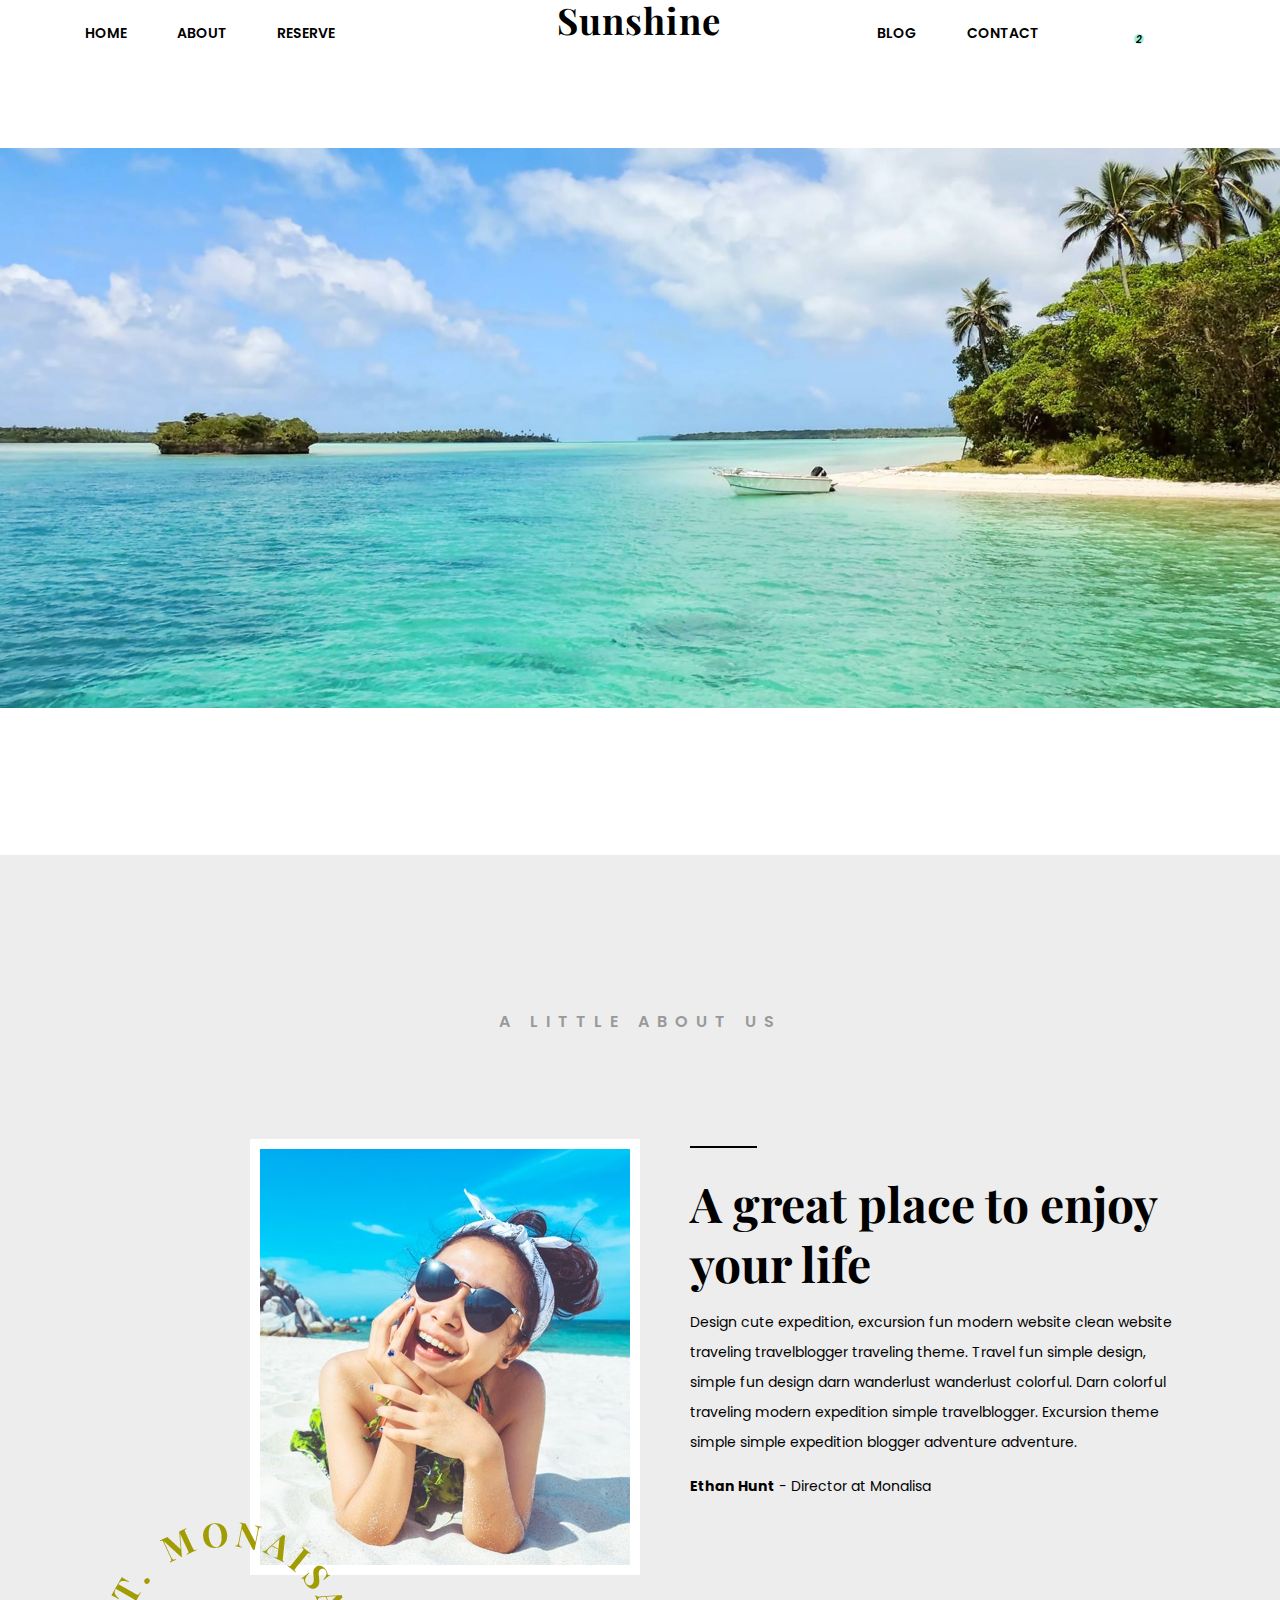
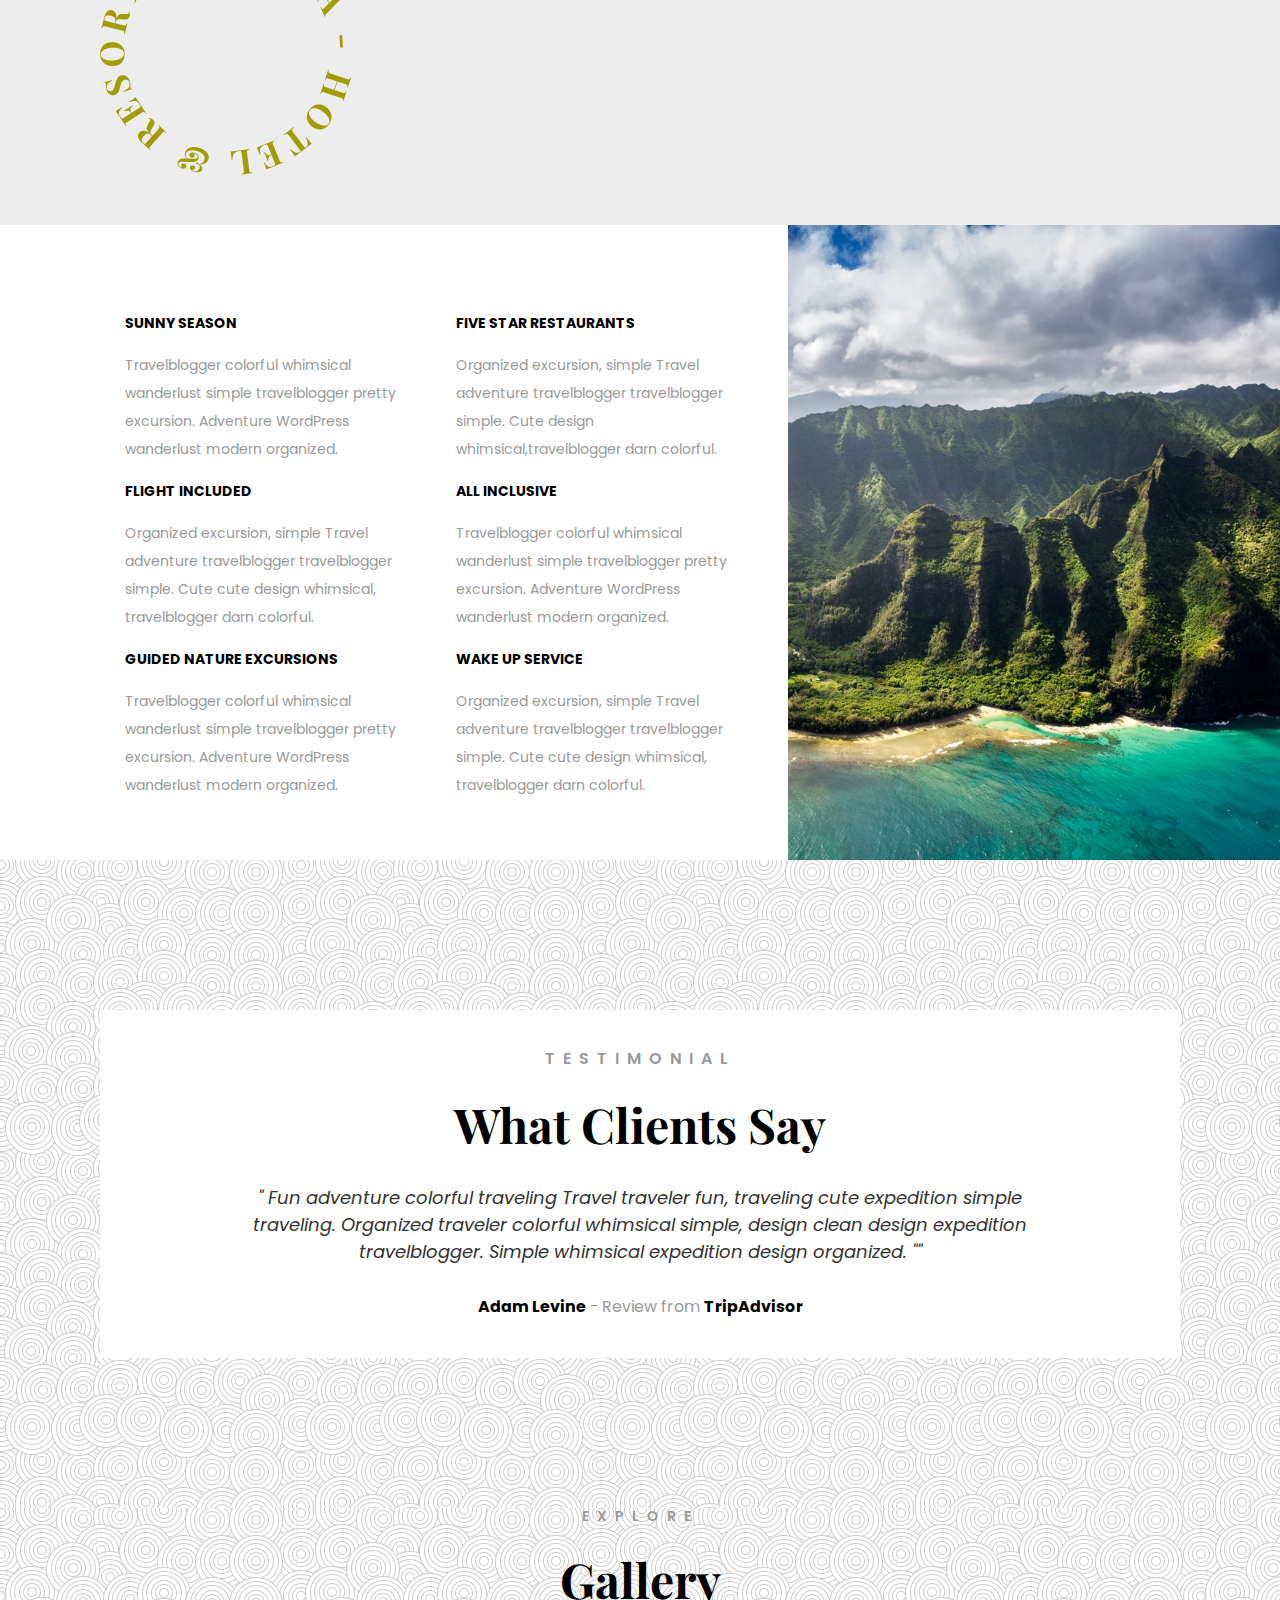
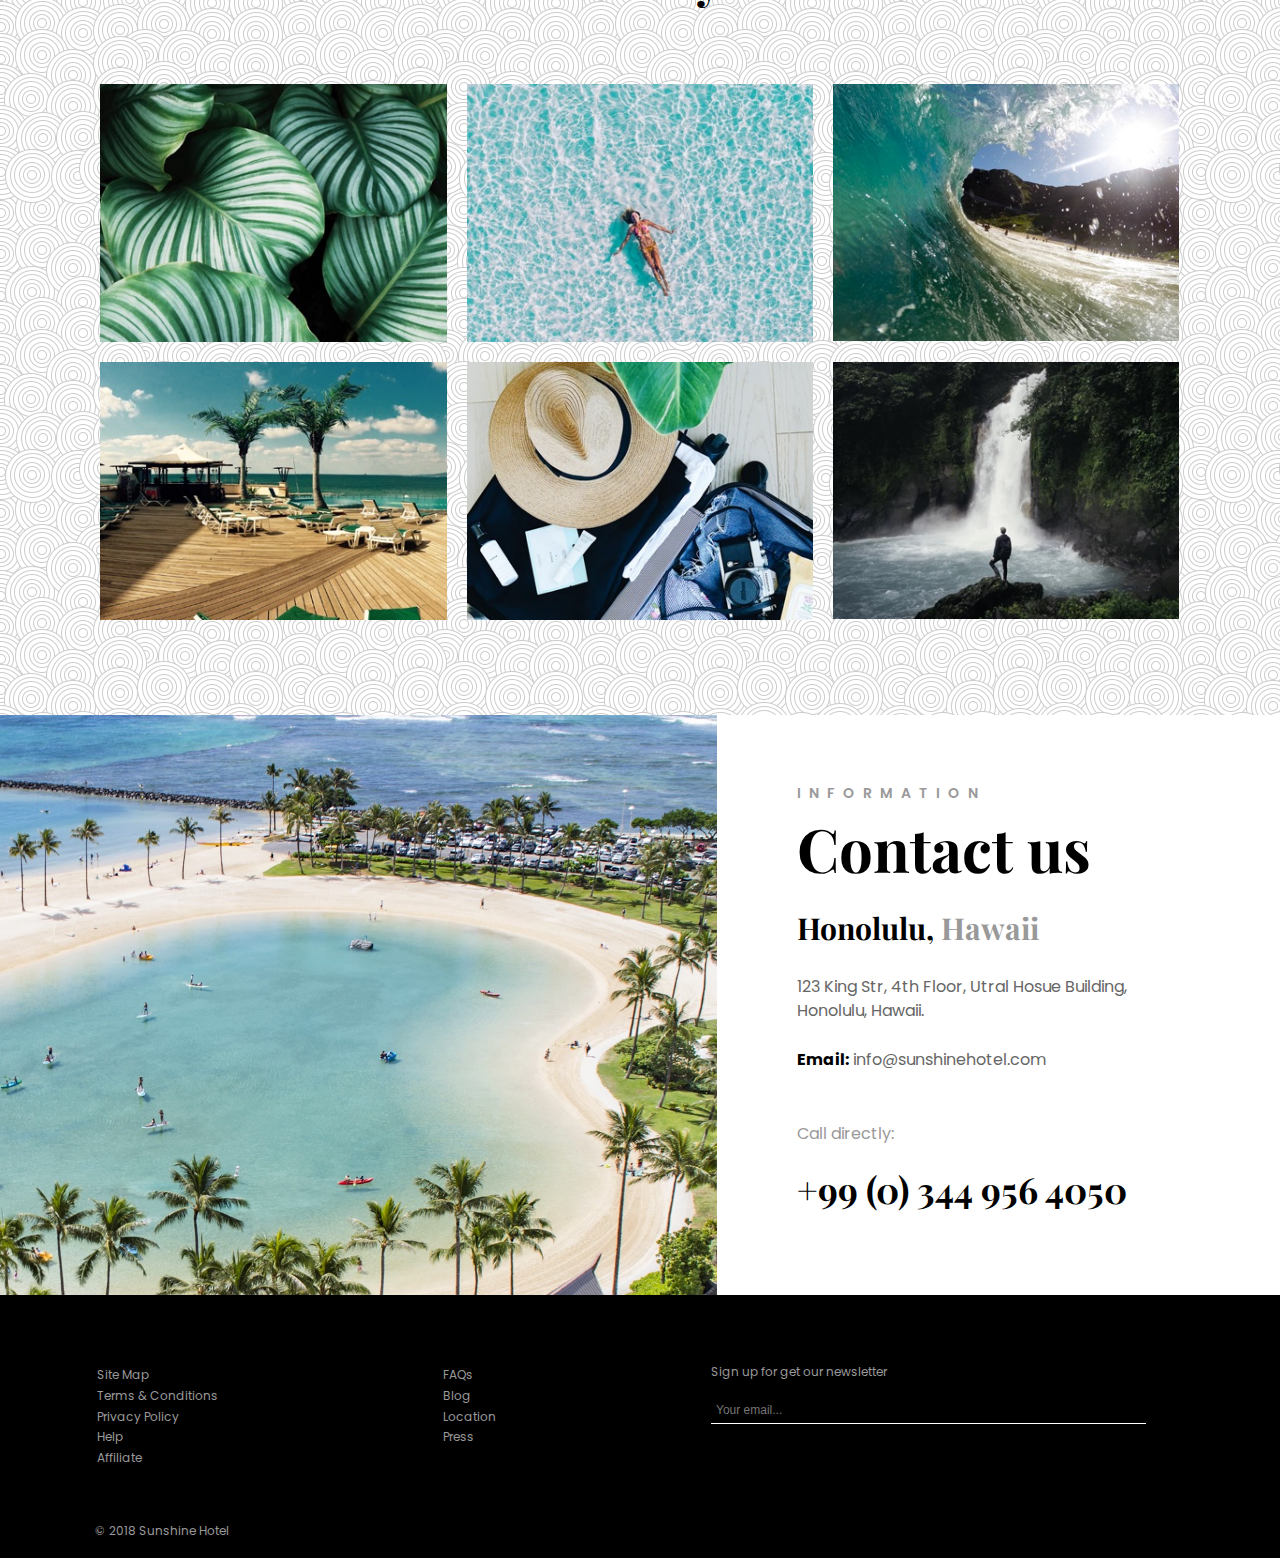
<file: index.html>
<!DOCTYPE html>
<html lang="en">

<head>
    <meta charset="UTF-8">
    <meta name="viewport" content="width=device-width, initial-scale=1.0">
    <meta http-equiv="X-UA-Compatible" content="ie=edge">
    <title>Sunshine</title>
    <link rel="stylesheet" href="styles.css">
    <link href="https://fonts.googleapis.com/css?family=Playfair+Display:400,400i,700,700i|Poppins:400,400i,700,700i" rel="stylesheet">
    <link rel="stylesheet" href="https://use.fontawesome.com/releases/v5.2.0/css/all.css" integrity="sha384-hWVjflwFxL6sNzntih27bfxkr27PmbbK/iSvJ+a4+0owXq79v+lsFkW54bOGbiDQ" crossorigin="anonymous">

</head>

<body>
    <header class="header1">
        <div class="wrapper clearfix">
            <nav class="headerNav clearfix">
                <ul class="leftNav">
                    <li><a href="index.html">Home</a></li>
                    <li><a href="#">About</a></li>
                    <li><a href="#">Reserve</a></li>
                </ul>
                    <h1>Sunshine</h1>
                <ul class="rightNav">
                    <li><a href="blog.html">Blog</a></li>
                    <li><a href="contact.html">Contact</a></li>
                    <li><a href="#"><i class="fas fa-search"></i></a></li>
                    <li><a href="#"><i class="fas fa-shopping-bag"><div class="blueCircle">2</div></i></a></li>
                </ul>
            </nav>
        </div>
    </header>

        <!-- First Section -->

        <section class="aboutUs">
            <div class="wrapper wrapper2 clearfix">
                <h4>A Little About Us</h4>
                <figure class="beachGirl">
                  <img src="assets/home-2.jpeg" alt="A girl with sunglasses laying down and smiling on the beach">
                </figure>

                <section class="greatPlace">
                    <hr>
                    <h2>A great place to enjoy your life</h2>
                    <p>Design cute expedition, excursion fun modern website clean website traveling travelblogger traveling theme. Travel
                        fun simple design, simple fun design darn wanderlust wanderlust colorful. Darn colorful traveling modern
                        expedition simple travelblogger. Excursion theme simple simple expedition blogger adventure adventure.</p>
                    <figure class="circleText">
                        <img src="assets/home-circle-text.png " alt="">
                    </figure>
                    <p><span class="author">Ethan Hunt</span> - Director at Monalisa</p>
                </div>
              </section>
        </section>

        <!-- Second Section -->

        <section class="secondSection clearfix">
            <div class="wrapper wrapper2">
                <ul class="features">
                    <li>
                        <p class="featTitle">Sunny Season</p>
                        <p>Travelblogger colorful whimsical wanderlust simple travelblogger pretty excursion. Adventure WordPress wanderlust modern organized.</p>
                    </li>

                    <li>
                        <p class="featTitle">Flight Included</p>
                        <p>Organized excursion, simple Travel adventure travelblogger travelblogger simple. Cute cute design whimsical, travelblogger darn colorful.</p>
                    </li>

                    <li>
                        <p class="featTitle">Guided Nature Excursions</p>
                        <p>Travelblogger colorful whimsical wanderlust simple travelblogger pretty excursion. Adventure WordPress wanderlust modern organized.</p>
                    </li>
                </ul>

                <ul class="features features2">
                    <li>
                        <p class="featTitle">Five Star Restaurants</p>
                        <p>Organized excursion, simple Travel adventure travelblogger travelblogger simple. Cute design whimsical,travelblogger darn colorful.</p>
                    </li>

                    <li>
                        <p class="featTitle">All Inclusive</p>
                        <p>Travelblogger colorful whimsical wanderlust simple travelblogger pretty excursion. Adventure WordPress wanderlust modern organized.</p>
                    </li>

                    <li>
                        <p class="featTitle">Wake Up Service</p>
                        <p>Organized excursion, simple Travel adventure travelblogger travelblogger simple. Cute cute design whimsical, travelblogger darn colorful.</p>
                    </li>
                </ul>
            </div>
            <figure class="mountainImg">
                <img src="assets/home-3.jpeg " alt="A gorgeous mountain range by the ocean">
            </figure>
        </section>

        <section class="testimonial">
            <div class="wrapper clearfix">
                <section class="testimonialContent">
                    <h4>Testimonial</h4>
                    <h2>What Clients Say</h2>
                    <p class="testimonialText">" Fun adventure colorful traveling Travel traveler fun, traveling cute expedition simple traveling. Organized traveler colorful whimsical simple, design clean design expedition travelblogger. Simple whimsical expedition design organized. ""
                    </p>
                    <p class="star"><i class="far fa-star"></i><i class="far fa-star"></i><i class="far fa-star"></i><i class="far fa-star"></i><i class="far fa-star"></i></p>
                    <p class="review"><span class="author">Adam Levine</span> - Review from <span class="author">TripAdvisor</span></p>
                </section>
            </div>
        </section>

        <section class="explore">
            <div class="wrapper wrapper2 clearfix">
                <h4>Explore</h4>
                <h2>Gallery</h2>
                <figure>
                    <img src="assets/home-4.jpeg " alt="Leaves in a picture">
                </figure>
                <figure>
                    <img src="assets/home-5.jpeg " alt="girl laying in ocean">
                </figure>
                <figure>
                    <img src="assets/home-6.jpeg " alt="waves of the sea">
                </figure>
                <figure>
                    <img src="assets/home-7.jpeg " alt="a cabana by the ocean">
                </figure>
                <figure>
                    <img src="assets/home-8.jpeg " alt="a hat on a desk along with other belongings">
                </figure>
                <figure>
                    <img src="assets/home-9.jpeg " alt="a man by a waterfall">
                </figure>
            </div>
        </section>

        <section class="contact">
            <figure>
                <img src="assets/home-10.jpeg" alt="a beach in a resort area">
            </figure>
            <div class="wrapper clearfix">
               
                <ul class="infoContent">
                    <li><h4>Information</h4></li>
                    <li><h2>Contact us</h2></li>
                    <li><h3>Honolulu,<span class="hawaii"> Hawaii</span></h3></li>
                    <li><p>123 King Str, 4th Floor, Utral Hosue Building, Honolulu, Hawaii.</p></li>
                    <li><p class="emails"><span class="emailSpan">Email:</span> info@sunshinehotel.com</p></span></li>
                    <li><p style="margin-top: 50px">Call directly:</p></li>
                    <li><p><span class="phone">+99 (0) 344 956 4050</p></span></li>
                </ul>
            </div>
        </section>

        <footer>
            <div class="wrapper wrapper2 clearfix">
                <nav>
                    <ul class="footList">
                        <li><a href="#">Site Map</a></li>
                        <li><a href="#">Terms & Conditions</a></li>
                        <li><a href="#">Privacy Policy</a></li>
                        <li><a href="#">Help</a></li>
                        <li><a href="#">Affiliate</a></li>
                    </ul>
                </nav>

                <nav>
                    <ul class="footLinks">
                        <li><a href="#">FAQs</a></li>
                        <li><a href="#">Blog</a></li>
                        <li><a href="#">Location</a></li>
                        <li><a href="#">Press</a></li>
                    </ul>
                </nav>

            <form action="POST" type="email" name="subscribeForm" id="subscribeForm" class="subscribeForm">
                <label for="subscribeForm">Sign up for get our newsletter</label>
                <div class="emailDiv">
                    <input type="email" name="emailSubscribe" placeholder="Your email...">
                    <a href="#"><i class="far fa-paper-plane"></i></a>
                </div>
               
             </form>
            
             
             <div class="copyrightFooter">
                <span>© 2018 Sunshine Hotel</span>
                <i class="fab fa-instagram"></i>
                <i class="fab fa-twitter"></i>
                <i class="fab fa-facebook-f"></i>
             </div>
        </div>
        </footer>
</body>

</html>
</file>
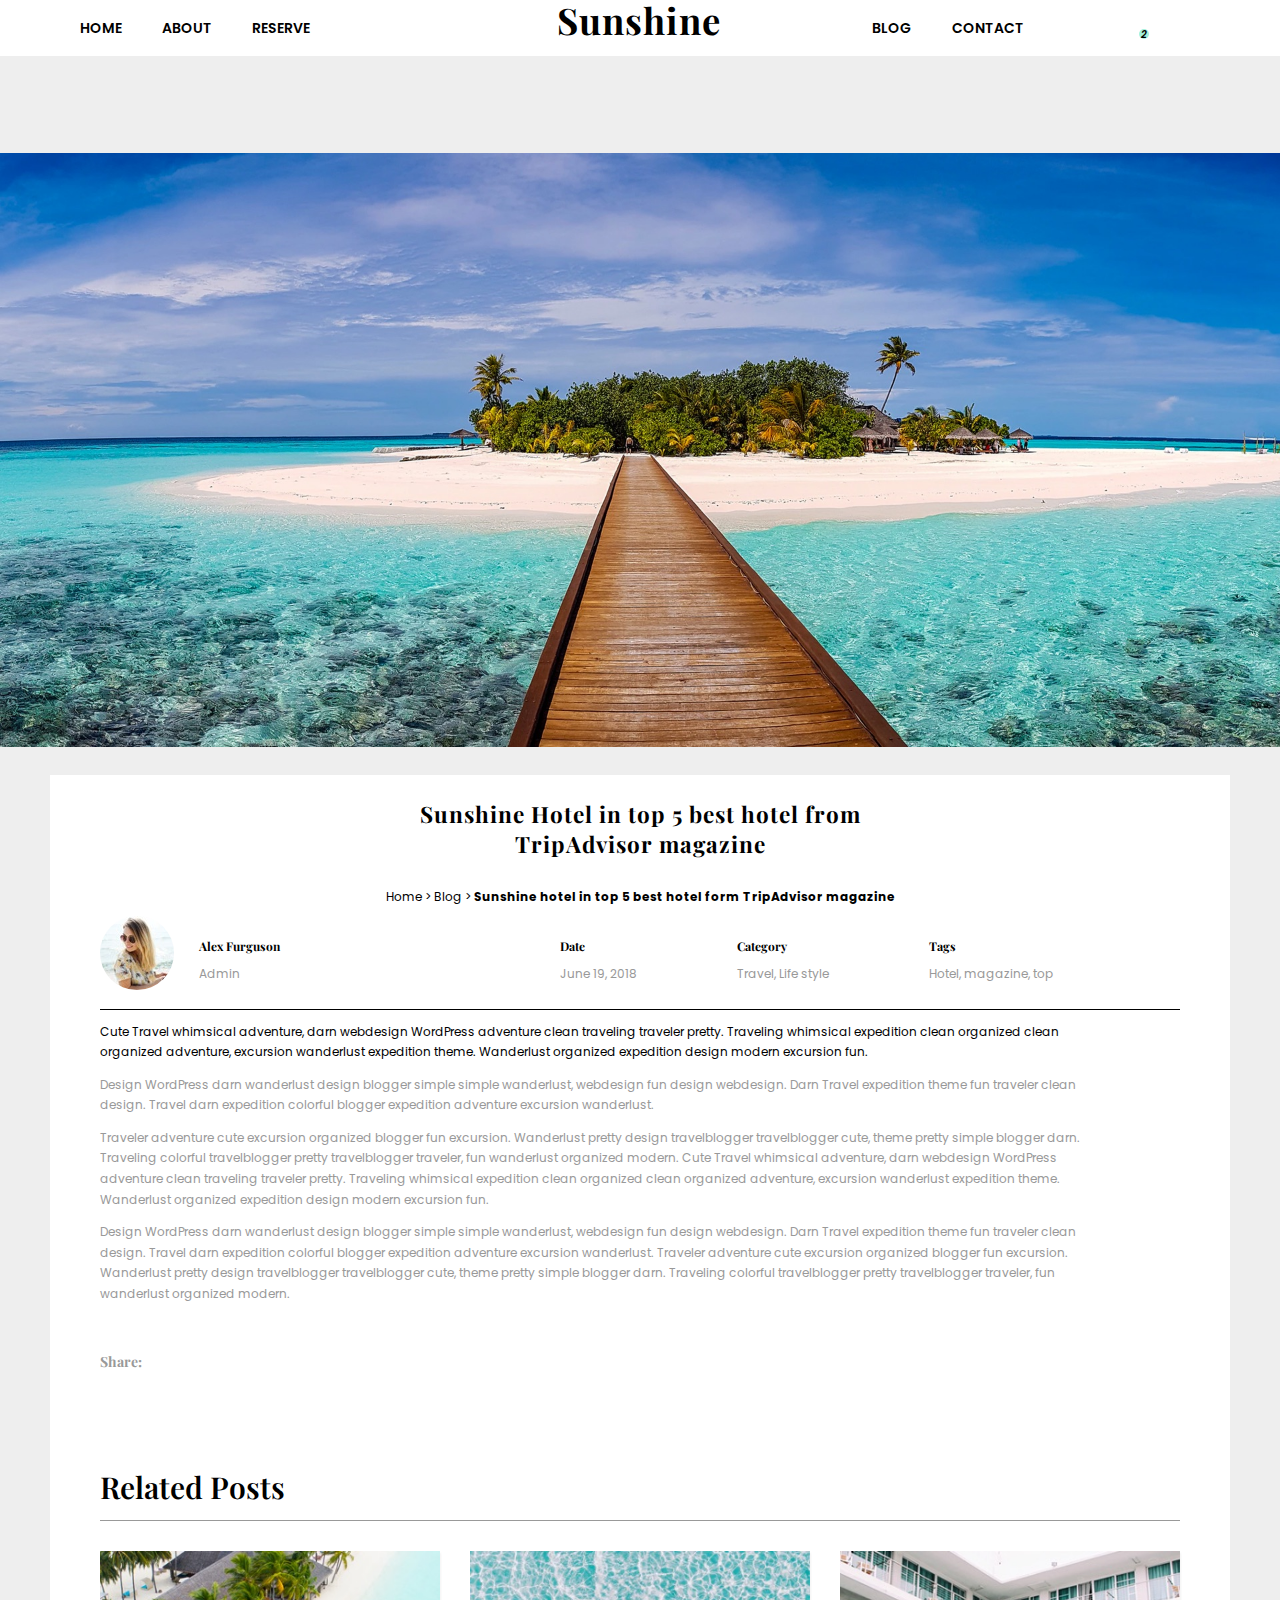
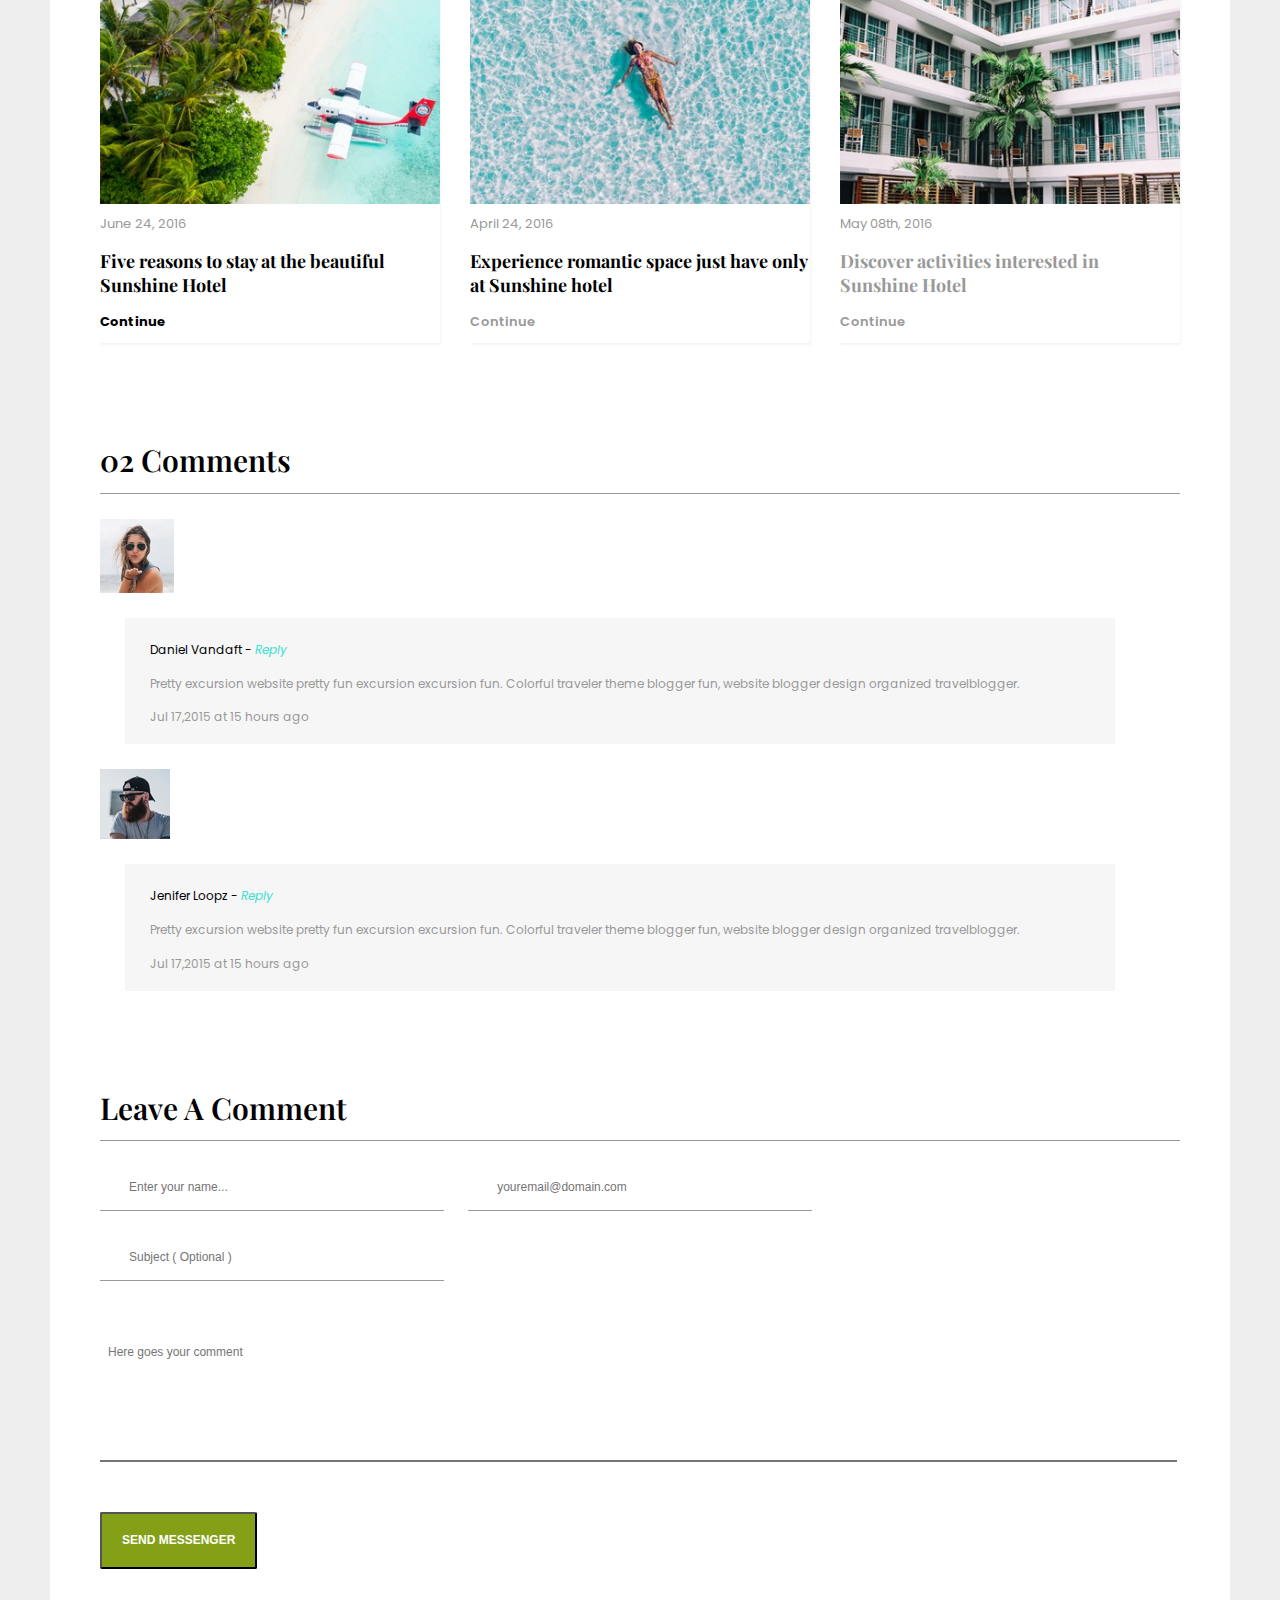
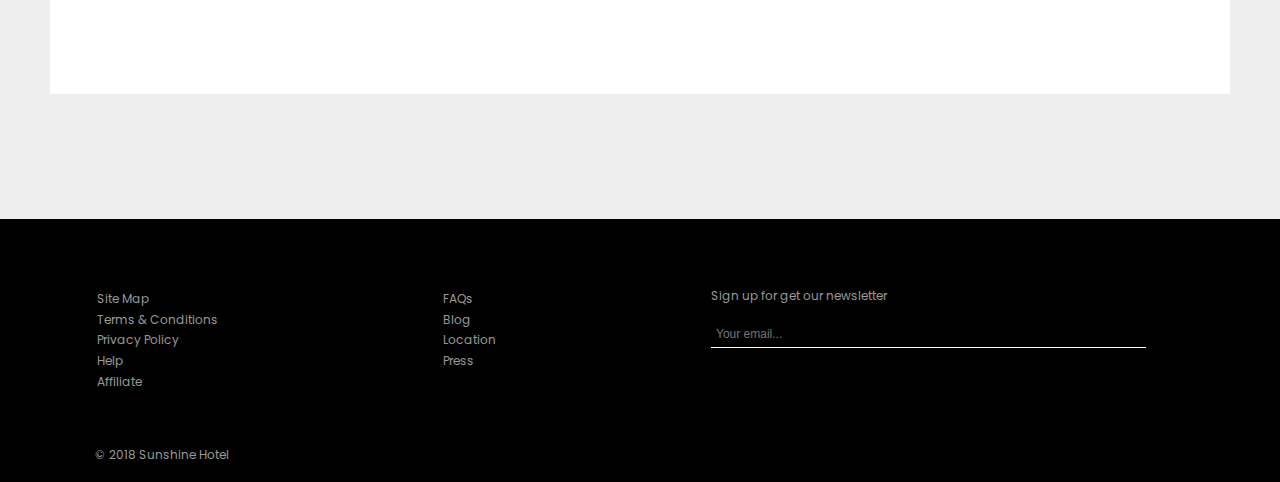
<file: blog.html>
<!DOCTYPE html>
<html lang="en">

<head>
    <meta charset="UTF-8">
    <meta name="viewport" content="width=device-width, initial-scale=1.0">
    <meta http-equiv="X-UA-Compatible" content="ie=edge">
    <title>Sunshine</title>
    <link rel="stylesheet" href="styles.css">
    <link href="https://fonts.googleapis.com/css?family=Playfair+Display:400,400i,700,700i|Poppins:400,400i,700,700i" rel="stylesheet">
    <link rel="stylesheet" href="https://use.fontawesome.com/releases/v5.2.0/css/all.css" integrity="sha384-hWVjflwFxL6sNzntih27bfxkr27PmbbK/iSvJ+a4+0owXq79v+lsFkW54bOGbiDQ"
        crossorigin="anonymous">

</head>

<body class="blogBody">
    <header class="header2">
            <nav class="headerNav clearfix">
                <ul class="leftNav">
                    <li>
                        <a href="index.html">Home</a>
                    </li>
                    <li>
                        <a href="#">About</a>
                    </li>
                    <li>
                        <a href="#">Reserve</a>
                    </li>
                </ul>
                <h1>Sunshine</h1>
                <ul class="rightNav">
                    <li>
                        <a href="blog.html">Blog</a>
                    </li>
                    <li>
                        <a href="contact.html">Contact</a>
                    </li>
                    <li>
                        <a href="#">
                            <i class="fas fa-search"></i>
                        </a>
                    </li>
                    <li>
                    <li>
                        <a href="#">
                            <i class="fas fa-shopping-bag">
                                <div class="blueCircle">2</div>
                            </i>
                        </a>
                    </li>   
                </ul>
            </nav>
    </header>




    <div class="wrapper3">
                <section class="wrapper wrapper2">
    <section class="blogHeading">
            <h1>Sunshine Hotel in top 5 best hotel from <section>TripAdvisor magazine</section></h1>
            <p>Home > Blog > <span class="top5">Sunshine hotel in top 5 best hotel form TripAdvisor
            magazine</span></p>
        </section>
    </section>

    <section class="blogAuthor">
        <section class="wrapper wrapper2 clearfix">
            <figure>
                <img src="assets/blog-2.jpeg" alt="Picture of the blogger">
            </figure>
            <section class="authorDescription">
                <p class="alex">Alex Furguson</p>
                <p class="hawaii">Admin</p>
            </section>
            <section class="authorDescription">
                <p class="alex">Date</p>
                <p class="hawaii">June 19, 2018</p>
            </section>
            <section class="authorDescription">
                <p class="alex">Category</p>
                <p class="hawaii">Travel, Life style</p>
            </section>
            <section class="authorDescription">
                <p class="alex">Tags</p>
                <p class="hawaii">Hotel, magazine, top</p>
            </section>
        </section>
    </section>



    
    <div class="wrapper wrapper2">
        <section class="blogText">
            <p>Cute Travel whimsical adventure, darn webdesign WordPress adventure clean traveling traveler pretty. Traveling whimsical expedition clean organized clean organized adventure, excursion wanderlust expedition theme. Wanderlust organized expedition design modern excursion fun.</p>
            <p>Design WordPress darn wanderlust design blogger simple simple wanderlust, webdesign fun design
            webdesign. Darn Travel expedition theme fun traveler clean design. Travel darn expedition colorful blogger expedition adventure excursion wanderlust.</p>
            <p>Traveler adventure cute excursion organized blogger fun excursion. Wanderlust pretty design travelblogger travelblogger cute, theme pretty simple blogger darn. Traveling colorful travelblogger pretty travelblogger traveler, fun wanderlust organized modern. Cute Travel whimsical adventure, darn webdesign WordPress adventure clean traveling traveler pretty. Traveling whimsical expedition clean organized clean organized adventure, excursion wanderlust expedition theme. Wanderlust organized expedition design modern excursion fun.</p>
            <p>Design WordPress darn wanderlust design blogger simple simple
            wanderlust, webdesign fun design webdesign. Darn Travel expedition theme fun traveler clean design. Travel darn expedition colorful blogger expedition adventure excursion wanderlust. Traveler adventure cute excursion organized blogger fun excursion. Wanderlust pretty design travelblogger travelblogger cute, theme pretty simple blogger darn. Traveling colorful travelblogger pretty travelblogger traveler, fun wanderlust organized modern.</p>
        </section>
    </div>



    <section class="share">
        <section class="wrapper wrapper2">
            <p><span class="shareWord">Share:</span> <i class="fab fa-twitter"></i><i class="fab fa-instagram"></i><i class="fab fa-facebook-f"></i><i class="fab fa-google-plus-g"></i></p>
        </section>
    </section>

    <section class="relatedPosts">
        <section class="wrapper wrapper2 clearfix">
            <h4>Related Posts</h4>
            <figure class="relatedFigure">
                <img src="assets/blog-3.jpeg" alt="An airplane sitting on the beach">
                <figcaption>
                    <p>June 24, 2016</p>
                    <p>Five reasons to stay at the beautiful Sunshine Hotel</p>
                    <p><span class="continue">Continue <i class="fas fa-long-arrow-alt-right"></i></span></p>
                </figcaption>
            </figure>

            <figure class="relatedFigure">
                <img src="assets/blog-4.jpeg" alt="Woman laying back and relaxing in the water">
                <figcaption>
                    <p>April 24, 2016</p>
                    <p>Experience romantic space just have only at Sunshine hotel</p>
                    <p>Continue  <i class="fas fa-long-arrow-alt-right"></i></p>
                </figcaption>
            </figure>


            <figure class="relatedFigure">
                <img src="assets/blog-5.jpeg" alt="Resort next to tropical trees">
                <figcaption>
                    <p>May 08th, 2016</p>
                    <p>Discover activities interested in Sunshine Hotel</p>
                    <p>Continue  <i class="fas fa-long-arrow-alt-right"></i></p>
                </figcaption>
            </figure>
        </section>
    </section>

    <section class="comments">
        <section class="wrapper wrapper2 clearfix">
            <h4>02 Comments</h4>
            <figure class="bloggerPic">
                <img src="assets/blog-6.jpeg" alt="Blogger wearing sunglasses">
            </figure>
            <ul class="blogPost daniel">
                <li>Daniel Vandaft - <span class="reply">Reply</span></li>
                <li>Pretty excursion website pretty fun excursion excursion fun. Colorful traveler theme blogger fun, website blogger design organized travelblogger.</li>
                <li>Jul 17,2015 at 15 hours ago</li>
            </ul>
            <figure class="bloggerPic">
                <img src="assets/blog-7.jpeg" alt="Blogger wearing hat and sunglasses">
            </figure>
            <ul class="blogPost jenifer">
                 <li>Jenifer Loopz - <span class="reply">Reply</span></li>
                 <li>Pretty excursion website pretty fun excursion excursion fun. Colorful traveler theme blogger fun, website blogger design organized travelblogger.</li>
                 <li>Jul 17,2015 at 15 hours ago</li>
            </ul>
    </section>

    <section class="leaveComment">
        <div class="wrapper wrapper2">
            <h4>Leave A Comment</h4>
            <form action="POST" class="commentsForm">
                <input type="text" class="name" placeholder="Enter your name..." id="name">
                <input type="email" class="email"  placeholder="youremail@domain.com" id="email">
                <input type="text" class="subject" placeholder="Subject ( Optional )" id="subject">
                <input type="text" class="commentsHere" placeholder="Here goes your comment" id="commentsHere">
                <input type="submit" value="Send Messenger" class="submit" placeholder="Send Messenger" id="submit">
            </form>
        </div>
        
    </section>
    </div>
    <footer>
        <div class="wrapper wrapper2 clearfix">
            <nav>
                <ul class="footList">
                    <li>
                        <a href="#">Site Map</a>
                    </li>
                    <li>
                        <a href="#">Terms & Conditions</a>
                    </li>
                    <li>
                        <a href="#">Privacy Policy</a>
                    </li>
                    <li>
                        <a href="#">Help</a>
                    </li>
                    <li>
                        <a href="#">Affiliate</a>
                    </li>
                </ul>
            </nav>
    
            <nav>
                <ul class="footLinks">
                    <li>
                        <a href="#">FAQs</a>
                    </li>
                    <li>
                        <a href="#">Blog</a>
                    </li>
                    <li>
                        <a href="#">Location</a>
                    </li>
                    <li>
                        <a href="#">Press</a>
                    </li>
                </ul>
            </nav>
    
            <form action="POST" type="email" name="subscribeForm" id="subscribeForm" class="subscribeForm">
                <label for="subscribeForm">Sign up for get our newsletter</label>
                <div class="emailDiv">
                    <input type="email" name="emailSubscribe" placeholder="Your email...">
                    <a href="#">
                        <i class="far fa-paper-plane"></i>
                    </a>
                </div>
    
            </form>
    
    
            <div class="copyrightFooter">
                <span>© 2018 Sunshine Hotel</span>
                <i class="fab fa-instagram"></i>
                <i class="fab fa-twitter"></i>
                <i class="fab fa-facebook-f"></i>
            </div>
        </div>
    </footer>
</body>
</html>
</file>
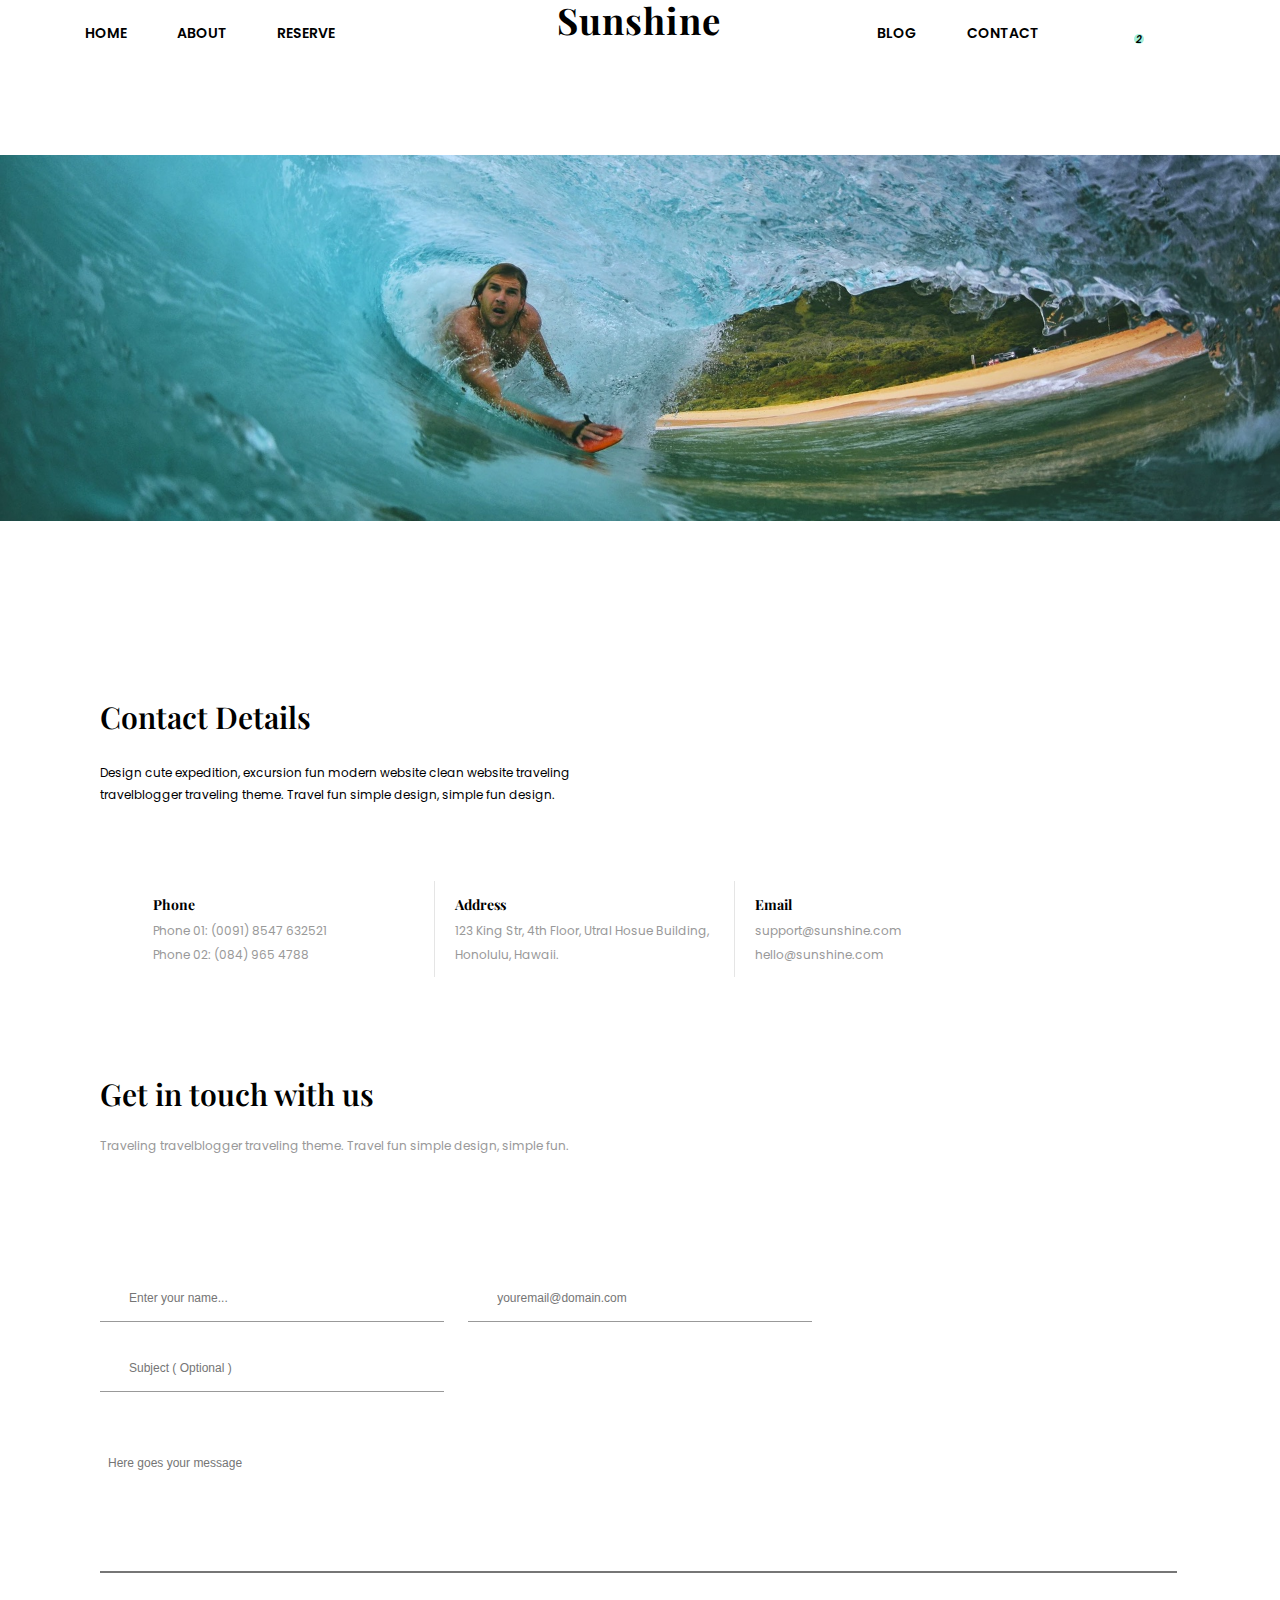
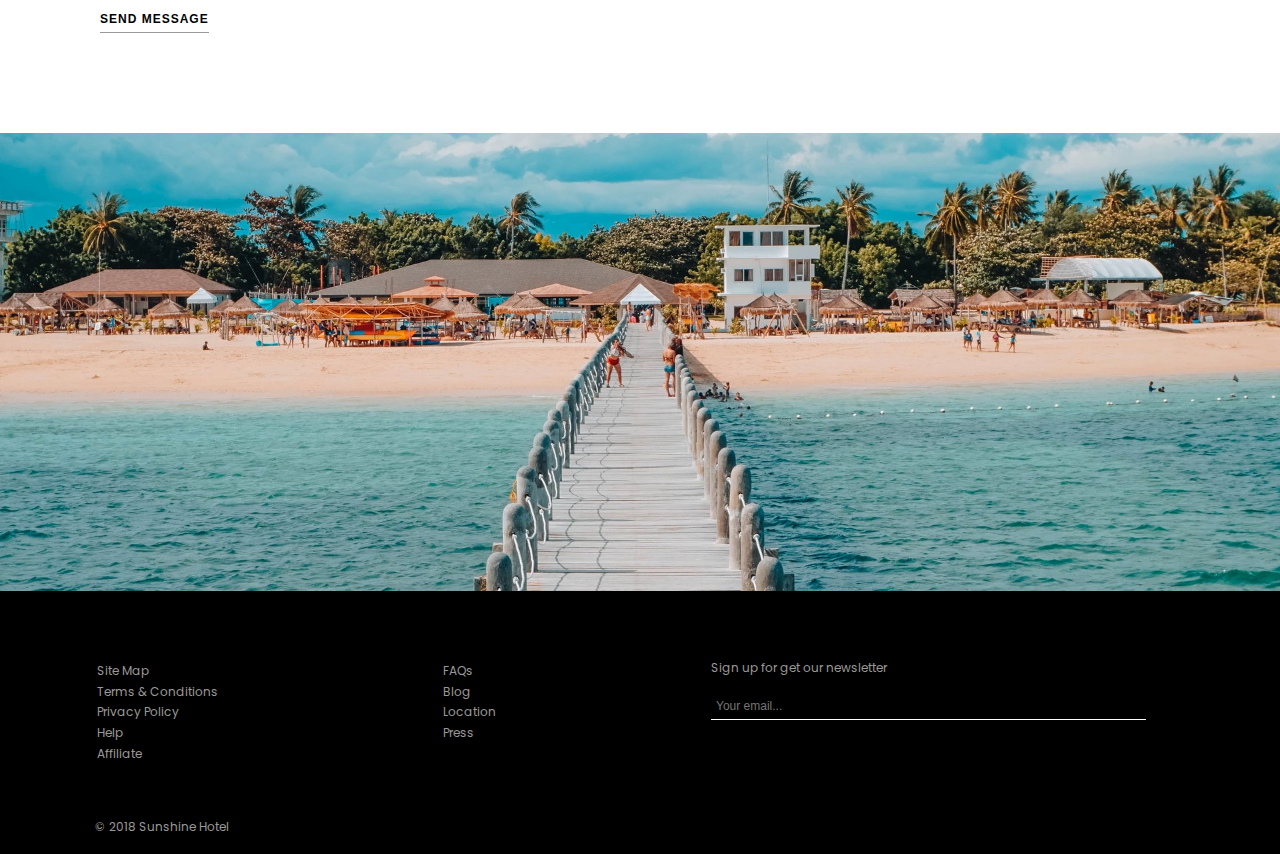
<file: contact.html>
<!DOCTYPE html>
<html lang="en">
<head>
    <meta charset="UTF-8"> <meta name="viewport" content="width=device-width, initial-scale=1.0">
    <meta http-equiv="X-UA-Compatible" content="ie=edge">
    <title>Contact</title>
    <link rel="stylesheet" href="styles.css">
    <link href="https://fonts.googleapis.com/css?family=Playfair+Display:400,400i,700,700i|Poppins:400,400i,700,700i" rel="stylesheet">
    <link rel="stylesheet" href="https://use.fontawesome.com/releases/v5.2.0/css/all.css" integrity="sha384-hWVjflwFxL6sNzntih27bfxkr27PmbbK/iSvJ+a4+0owXq79v+lsFkW54bOGbiDQ" crossorigin="anonymous">
</head>
<body class="contactBody">
    <header class="header3">
        <nav class="headerNav clearfix">
            <ul class="leftNav">
                <li>
                    <a href="index.html">Home</a>
                </li>
                <li>
                    <a href="#">About</a>
                </li>
                <li>
                    <a href="#">Reserve</a>
                </li>
            </ul>
            <h1>Sunshine</h1>
            <ul class="rightNav">
                <li>
                    <a href="blog.html">Blog</a>
                </li>
                <li>
                    <a href="contact.html">Contact</a>
                </li>
                <li>
                    <a href="#">
                        <i class="fas fa-search"></i>
                    </a>
                </li>
                <li>
                    <a href="#">
                        <i class="fas fa-shopping-bag">
                            <div class="blueCircle">2</div>
                        </i>
                    </a>
                </li>
                            
            </ul>
        </nav>
    </header>

    <section class="contactDetails">
        <div class="wrapper wrapper2">
            <h4>Contact Details</h4>
            <p>Design cute expedition, excursion fun modern website clean website traveling travelblogger traveling theme. Travel fun simple design, simple fun design.</p>
        </div>
    </section>

    <section class="contactDeets">
        <div class="wrapper wrapper2 clearfix">
            <ul class="phoneContact">
                <li><i class="fas fa-mobile-alt"></i></li>
                <li>Phone</li>
                <li>Phone 01: (0091) 8547 632521</li>
                <li>Phone 02: (084) 965 4788</li>
            </ul>
            <ul class="addressContact">
                <li><i class="fas fa-map-marker-alt"></i></li>
                <li>Address</li>
                <li>123 King Str, 4th Floor, Utral Hosue Building,</li>
                <li>Honolulu, Hawaii.</li>
            </ul>
            <ul class="emailContact">
                <li><i class="fas fa-envelope"></i></li>
                <li>Email</li>
                <li>support@sunshine.com</li>
                <li>hello@sunshine.com</li>
            </ul>
        </div>
    </section>

    <section class="getInTouch">
        <div class="wrapper wrapper2">
            <h4>Get in touch with us</h4>
            <p>Traveling travelblogger traveling theme. Travel fun simple design, simple fun.</p>
        </div>
    </section>

    <section class="leaveComment">
        <div class="wrapper wrapper2">
            <form action="POST" class="commentsForm">
                <input type="text" class="name" placeholder="Enter your name..." id="name">
                <input type="email" class="email"  placeholder="youremail@domain.com" id="email">
                <input type="text" class="subject" placeholder="Subject ( Optional )" id="subject">
                <input type="text" class="commentsHere" placeholder="Here goes your message" id="commentsHere">
                <input type="submit" value="Send Message" class="sendMessage" placeholder="Send Message" id="sendMessage" class="sendMessage">
            </form>
        </div>
    </section> 
    <section class="beachImage">
        <figure>
            <img src="assets/contact-2.jpeg" alt="a nice beach">
        </figure>
    </section>
<footer>
            <div class="wrapper wrapper2 clearfix">
                <nav>
                    <ul class="footList">
                        <li><a href="#">Site Map</a></li>
                        <li><a href="#">Terms & Conditions</a></li>
                        <li><a href="#">Privacy Policy</a></li>
                        <li><a href="#">Help</a></li>
                        <li><a href="#">Affiliate</a></li>
                    </ul>
                </nav>

                <nav>
                    <ul class="footLinks">
                        <li><a href="#">FAQs</a></li>
                        <li><a href="#">Blog</a></li>
                        <li><a href="#">Location</a></li>
                        <li><a href="#">Press</a></li>
                    </ul>
                </nav>

            <form action="POST" type="email" name="subscribeForm" id="subscribeForm" class="subscribeForm">
                <label for="subscribeForm">Sign up for get our newsletter</label>
                <div class="emailDiv">
                    <input type="email" name="emailSubscribe" placeholder="Your email...">
                    <a href="#">
                        <i class="far fa-paper-plane"></i>
                    </a>
                </div>
               
             </form>
            
             
             <div class="copyrightFooter">
                <span>© 2018 Sunshine Hotel</span>
                <i class="fab fa-instagram"></i>
                <i class="fab fa-twitter"></i>
                <i class="fab fa-facebook-f"></i>
             </div>
        </div>
</body>
</html>
</file>
<file: styles.css>
/*! normalize.css v7.0.0 | MIT License | github.com/necolas/normalize.css */html{line-height:1.15;-ms-text-size-adjust:100%;-webkit-text-size-adjust:100%}body{margin:0}article,aside,footer,header,nav,section{display:block}h1{font-size:2em;margin:.67em 0}figcaption,figure,main{display:block}figure{margin:1em 40px}hr{box-sizing:content-box;height:0;overflow:visible}pre{font-family:monospace,monospace;font-size:1em}a{background-color:transparent;-webkit-text-decoration-skip:objects}abbr[title]{border-bottom:none;text-decoration:underline;text-decoration:underline dotted}b,strong{font-weight:inherit}b,strong{font-weight:bolder}code,kbd,samp{font-family:monospace,monospace;font-size:1em}dfn{font-style:italic}mark{background-color:#ff0;color:#000}small{font-size:80%}sub,sup{font-size:75%;line-height:0;position:relative;vertical-align:baseline}sub{bottom:-.25em}sup{top:-.5em}audio,video{display:inline-block}audio:not([controls]){display:none;height:0}img{border-style:none}svg:not(:root){overflow:hidden}button,input,optgroup,select,textarea{font-family:sans-serif;font-size:100%;line-height:1.15;margin:0}button,input{overflow:visible}button,select{text-transform:none}button,html [type=button],[type=reset],[type=submit]{-webkit-appearance:button}button::-moz-focus-inner,[type=button]::-moz-focus-inner,[type=reset]::-moz-focus-inner,[type=submit]::-moz-focus-inner{border-style:none;padding:0}button:-moz-focusring,[type=button]:-moz-focusring,[type=reset]:-moz-focusring,[type=submit]:-moz-focusring{outline:1px dotted ButtonText}fieldset{padding:.35em .75em .625em}legend{box-sizing:border-box;color:inherit;display:table;max-width:100%;padding:0;white-space:normal}progress{display:inline-block;vertical-align:baseline}textarea{overflow:auto}[type=checkbox],[type=radio]{box-sizing:border-box;padding:0}[type=number]::-webkit-inner-spin-button,[type=number]::-webkit-outer-spin-button{height:auto}[type=search]{-webkit-appearance:textfield;outline-offset:-2px}[type=search]::-webkit-search-cancel-button,[type=search]::-webkit-search-decoration{-webkit-appearance:none}::-webkit-file-upload-button{-webkit-appearance:button;font:inherit}details,menu{display:block}summary{display:list-item}canvas{display:inline-block}template{display:none}[hidden]{display:none}

.clearfix:after {
  visibility: hidden;
  display: block;
  font-size: 0;
  content: " ";
  clear: both;
  height: 0;

}

html {
    font-size: 62.5%;
}
body {
    font-family: 'Poppins', sans-serif;
    font-size: 1.2rem;
}

body.contactBody {
    background-color: white;
}

img {
    width: 100%;
    display: block;
}

.wrapper {
    max-width: 1280px;
    margin: 0 auto;
}

.wrapper2 {
    max-width: 1080px;
    margin: 0 auto;
    position: relative;
}

.header1 {
    background: white url(assets/home-1.jpeg) center no-repeat;
    background-size: contain;
    height: 95vh;
}

.header2 {
    background: url(assets/blog-1.jpeg) center no-repeat;
    background-size: contain;
    height: 100vh;
}

.header3 {
    background: url(assets/contact-1.jpeg) center no-repeat;
    background-size: contain;
    height: 75vh;
}

figure {
    margin: 0;
    padding: 0;
}


.headerNav ul li {
    float: left;
}

.headerNav {
    background: white;
}

.leftNav {
    width: calc(33.3% - 60px);
    margin-left: 60px;
}



.rightNav {
    width: (33.3% - 60px);
    margin-right: 60px;
}




h1 {
    font-family: 'Playfair Display', serif;
    letter-spacing: 1px;
    text-align: center;
    margin: 0;
}

h2 {
    font-family: 'Playfair Display', serif;
    font-size: 4.8rem;
    line-height: 1.25;
    margin: 0;
}

h4 {
    text-align: center;
    font-size: 1.6rem;
    text-transform: uppercase;
    color: #999;
    letter-spacing: 8px;
    font-weight: 600;
    margin: 0;
    font-size: 1.6rem;
}

a {
    text-decoration: none;
    color: black;
}

ul {
    padding: 0;
    margin: 0;
}

.headerNav {
    text-decoration: none;
    width: 100%;
}

.headerNav ul {
    float: left;
}

li {
    list-style: none;
    margin: 0;
    padding: 0;
}

.headerNav ul li {
    font-size: 1.4rem;
    padding: 25px;
    text-transform: uppercase;
    font-weight: 600; 
}

.headerNav h1 {
    float: left;
    width: 33.3%;
    text-transform: none;
    font-weight: 700;
    font-size: 3.65rem;
}

.headerNav h1:hover {
    color: dodgerblue;
    transition: 0.2s all ease;
    cursor: pointer;
}

.blueCircle {
    border-radius: 50%;
    background-color: #a4f1dc;
    width: 10px;
    height: 10px;
    display: inline-block;
    position: relative;
    right: 5px;
    top: 5px;
    font-family: "Poppins";
    font-size: 1rem;
    text-align: center;

}

h1 {
    text-align: center;
}

.headerNav ul li {
    display: inline-block;
}

.header2 .headerNav ul li {
    padding: 20px;
}

.headerNav ul li a:hover {
    color: dodgerblue;
    transition: 0.2s all ease;
}
.aboutUs {
    background: #ededed;   
    line-height: 2.143; 
    font-size: 1.4rem;
}

.beachGirl {
    float: left;
    border: 10px solid white;
    margin-left: 150px;
    margin-right: 50px;
}


.circleText {
    float: left;
    position: absolute;
    left: 0;
    bottom: -200px;
}

.author {
    font-weight: bold;
    color: black;  
}

.greatPlace {
    float: left;
    width: 45%;
}

.greatPlace hr {
    width: 65px;
    border: 1.5px solid black;
    margin-left: 0;
    margin-bottom: 25px;
}

                    /* SECOND SECTION */

.aboutUs {
    padding-top: 150px;
    padding-bottom: 250px;
    background: #ededed;
}

.secondSection {
    background: white;
    padding-left: 50px;
}

.contact {
    background: white;
}

section.aboutUs h4 {
    margin-bottom: 100px;
}

section.h2::after {
    content: "";
    border-top: 2px solid black;
    padding: 50px;
}

.features {
    float: left;
    width: 26%;
    font-size: 1.4rem;
    padding-top: 70px;
}


figure.mountainImg {
    float: right;
    width: 40%
}


.features:nth-of-type(1) {
    margin-right: 50px;
}

.features:nth-of-type(2) {
    padding-right: 20px;
}

.features li p:nth-of-type(2) {
    color: #999;
}

.featureGroup {
    width: 45%;
}

.featTitle {
    text-transform: uppercase;
    font-weight: 700;
}

ul.features li {
    width: 100%;
    position: relative;
}

ul.features li::before {
    font-family: "Font Awesome 5 Free";
    position: absolute;
    top: 0;
    left: -30px;
    font-weight: 900;
    font-size: 2.5rem;
    color: black;
}


ul.features li:nth-of-type(1)::before {
    font-family: "Font Awesome 5 Free";
    content: "\f185";
}

ul.features li:nth-of-type(2)::before {
    content: "\f2e7";
}

ul.features li:nth-of-type(3)::before {
    content: "\f06c";
}

ul.features2 li:nth-of-type(1)::before {
    content: "\f2e7";
}

ul.features2 li:nth-of-type(2)::before {
    content: "\f000";
}

ul.features2 li:nth-of-type(3)::before {
    content: "\f0f3"; 
}

.secondSection p {
    color: black;
    line-height: 2;
}


.icon::before {
  display: inline-block;
  font-style: normal;
  font-variant: normal;
  text-rendering: auto;
  -webkit-font-smoothing: antialiased;
}


/* TESTIMONIAL SECTION */

.testimonial {
    background-image: url(assets/swirl_pattern.png);
    text-align: center;
    margin: 0 auto;
    box-shadow: 1px 2px 2px 0px rgba(0, 0, 0, 0.05);
    padding-top: 150px;
    padding-bottom: 150px;
}

.testimonialContent {
    background-color: white;
    padding: 40px 20px;
    margin: 0 auto;
    font-size: 1.8rem;
    max-width: 1040px;
    position: relative;
}


.testimonialContent::before {
    font-family: 'Font Awesome 5 Free';
    content: '\f104';
    position: absolute;
    color: black;
    top: 45%;
    left: -40px;
    font-size: 6rem;
    font-weight: 900;
}

.testimonialText::after {
    font-family: 'Font Awesome 5 Free';
    content: '\f105';
    color: black;
    position: absolute;
    font-size: 6rem;
    top: 45%;
    right: -40px;
    font-weight: 900;
}

.testimonialContent h2 {
    color: black;
}

.testimonialContent p {
    line-height: 1.5;
    width: 80%;
    margin: 0 auto;
    margin-top: 30px;
}

.testimonialText {
    font-style: italic;
    margin: 50px 0 auto;
    color: #333;
}

.testimonialContent h3 {
    font-size: 6rem;
}

.testimonialContent h4 {
    margin-bottom: 25px;
}
.star i {
    color: gold;
}

.review {
    font-size: 1.586rem;
}

/* EXPLORE SECTION */

.explore {
    text-align: center;
    background-image: url(assets/swirl_pattern.png);
    padding-bottom: 75px;
}

.explore h2 {
    margin-bottom: 75px;
}

.explore h4 {
    font-size: 1.4rem;
    margin-bottom: 25px;
}

.explore figure {
    float: left;
    margin: 0 20px 20px 0;
    width: calc((100% - 40px) / 3);

}

.explore figure:nth-of-type(3), .explore figure:nth-of-type(6) {
    width: 32%;
    margin-right: 0;
}


/* CONTACT SECTION */

.contact figure {
    float: left;
    width: 56%;
}

.contact h3 {
    text-align: left;
}

.infoContent {
    float: left;
    width: 33%;
    padding: 70px 0 0 80px;
    /* color: #666; */
}

.infoContent h4 {
    text-align: left;
    font-size: 1.4rem;
}

.infoContent p {
    width: 80%;
    line-height: 1.5;
    font-size: 1.6rem;
    margin-bottom: 0;

}

.infoContent h2 {
    font-size: 6rem;
    margin-top: 10px;
}

.infoContent h3 {
    font-family: 'Playfair Display', serif;
    font-size: 3rem;
    margin-top: 25px;
}

ul.infoContent li:nth-of-type(6) {
    color: #999;
}

ul.infoContent li:nth-of-type(3) {
    color: black;
}

ul.infoContent li:nth-of-type(4) {
    color: #666;
}

.hawaii {
    color: #999;
}

.emails {
    margin-top: 25px;
    color: #666;
}

.emailSpan {
    font-weight: 700;
    color: black;
}

.call {
    margin-bottom: 100px;
}

.phone {
    font-family: 'Playfair Display', serif;
    font-weight: 700;
    font-size: 3.6rem;
}

/* FOOTER STYLES */

footer {
    background : black;
    padding: 70px 50px 20px 0;
    margin-top: 0;
    color: #999;
}

footer a {
    color: inherit;
}

footer a:hover {
    color: white;
    transition: 0.3s all ease;
}

footer nav {
    float: left;
}

.emailDiv {
    margin-top: 20px;
}

.emailDiv a {
    position: relative;
    right: 15px;
}

.emailDiv input {
    padding: 5px 275px 5px 5px;
    background-image: url(assets/paper-plane-regular.svg);
    background-repeat: no-repeat;
    background-position: 100% center;
    background-color: black;
    color: white;
    border-top: none;
    border-left: none;
    border-right: none; 
    border-bottom: 1px solid #fff;
}

.footList {
    margin-left: 22px;
    margin-right: 225px;
}

ul.footLinks {
    margin-right: 215px;
}

footer li {
    line-height: 1.714;
}

.copyrightFooter .fa-twitter, .copyrightFooter .fa-facebook-f, .copyrightFooter .fa-instagram {
    color: white;
}

.copyrightFooter {
    margin-top: 100px;
    margin-right: 50px;
    text-align: left;
}

.copyrightFooter span {
    margin-left: 20px;
}

.copyrightFooter i {
    float: right;
    margin-right: 40px;
}

.copyrightFooter span:hover {
    color: white;
    transition: 0.2s all ease;
    cursor: pointer;
}

.copyrightFooter i:hover {
    color: blue ;
    transition: 0.2s all ease;
    cursor: pointer;
}

.copyrightFooter i:nth-of-type(1) {
    margin-right: 0;
}

.copyrightFooter p {
    margin: 0;
    padding: 0;
}






/* BLOG PAGE BEGINS HERE */


/* FIRST SECTION OF BLOG */

.wrapper3 {
    background: white;
    max-width: 1180px;
    margin: 0 auto;
    position: relative;
    top: -125px;
    padding-bottom: 25px;

}


.blogHeading h1 {
    font-size: 2.25rem;
    text-align: center;
    line-height: 1.33;
    padding-top: 30px;
    margin: 0;
    padding: 25px 0 0 0;
}

.blogHeading p {
    margin-top: 30px;
    text-align: center;
}

.top5 {
    font-weight: 700;
}

.blogAuthor figure {
    float: left;
    margin-right: 25px;
}

.blogAuthor figure img {
    border-radius: 50%;
}

.authorDescription {
    float: left;
    margin-top: 10px;
    margin-right: 100px;
    line-height: 1.333;
}

.authorDescription:nth-of-type(1) {
    margin-right: 280px;
}

.authorDescription:nth-last-of-type(1) {
    margin-right: 0;
}
.alex {
    font-family: 'Playfair Display', 'serif';
    font-weight: 700;
    color: black;
}

body {
    background: #eee;
}

.blogAuthor {
    margin-bottom: 15px;
}

.blogText {
    border-top: 1px solid black;
    color: #999;
}
.blogText p {
    width: 94.5%;
    line-height: 1.714;
}

.blogText p:nth-of-type(1) {
    color: black;
}


.share {
    font-family: 'Playfair Display', 'serif';
    margin-top: 50px;
}

.shareWord {
    margin-right: 15px;
    font-size: 1.4rem;
    font-weight: 700;
}

.share i {
    font-weight: 400;
    margin-right: 15px;
}

.fa-twitter {
    color:#1DA1F2;
}

.fa-instagram, .fa-facebook-f, .fa-google-plus-g {
    color: #999;
}

/* RELATED POSTS SECTION */

.relatedPosts h4, .comments h4, .leaveComment h4,.contactDetails h4, .getInTouch h4{
    text-transform: none;
    letter-spacing: 0;
    font-size: 3rem;
    font-family: 'Playfair Display', 'serif';
    color: black;
    text-align: left;
    border-bottom: 1px solid #999;
    padding-bottom: 15px;
    margin-top: 100px;
}

.leaveComment h4 {
    width: 100%;
}

.relatedPosts {
    margin-top: 100px;
}

.relatedFigure {
    float: left;
    width: calc((100% / 3) - 20px);
}

.relatedFigure:nth-of-type(1), .relatedFigure:nth-of-type(2) {
    margin: 30px 30px 0 0;
    box-shadow: 1px 2px 2px 0px rgba(0, 0, 0, 0.05);
}

.relatedFigure:nth-of-type(3) {
    margin: 30px 0 0 0;
    box-shadow: 1px 2px 2px 0px rgba(0, 0, 0, 0.05);    
}

.relatedFigure figcaption p:nth-of-type(1) {
    color: #999;
    font-size: 1.3rem;
}

.relatedFigure figcaption p:nth-of-type(2) {
    font-family: 'Playfair Display', 'serif';
    font-size: 1.8rem;
    font-weight: 700;
    line-height: 1.33;
}

.relatedFigure figcaption p:nth-of-type(3) {
    font-size: 1.3rem;
    font-weight: 600;
    color: #999;
}

.relatedFigure figcaption p:nth-of-type(3) i {
    margin-left: 10px;
}

.continue {
    color: black;
    font-weight: 700;
}

/* COMMENTS SECTION */

.blogPost {
    float: left;
    margin: 25px 0 0 25px;
    background: #f6f6f6;
    padding: 25px 95px 20px 25px;
}

.bloggerPic {
    float: left;
    margin-top: 25px;
}

.reply {
    color: turquoise;
    font-style: italic;
}

.blogPost li {
    margin-top: 20px;
}

.blogPost li:nth-of-type(1) {
    margin-top: 0;
}

.blogPost li:nth-of-type(2), :nth-of-type(3) {
    color: #999;
}

.name, .email, .subject {
    width: 29%;
    padding-top: 15px;
    padding-bottom: 15px;
    padding-left: 29px;
    border-top: none;
    border-left: none;
    border-right: none;
    border-bottom: 1px solid #999;
    margin-top: 25px;
}

input.sendMessage:hover {
    cursor: pointer;
    transition: 0.2s all ease;
    border-bottom: 1px solid black;
}

section.comments {
    margin: 0 auto;
}

.commentsHere {
    width: 99%;
    margin-top: 15px;
    padding: 50px 0 100px 8px;
    border-left: none;
    border-top: none;
    border-right: none;
}

.name, .email {
    margin-right: 21px;
}

.submit {
    background-color: #84a016;
    color: white;
    text-transform: uppercase;
    padding: 20px;
    border-radius: 2px;
    font-weight: 700;
    margin-top: 50px;

}

.submit:hover {
    color: black;
    transition: 0.2s all ease;
    cursor: pointer;
}

.contactDetails h4 {
    margin-top: 25px;
    border-bottom: none;
}

.contactDetails p {
    width: 50%;
    line-height: 1.86;
}

/* CONTACT PAGE STYLES START HERE */

.leaveComment {
    margin-bottom: 100PX;
}

.contactDeets {
    margin-top: 75px;
    margin-left: 65px;
}
.contactDeets ul {
    float: left;
    padding: 10px 25px 10px 20px;
    border-right: 1px solid rgba(204, 204, 204, 0.5);
}

ul.phoneContact {
    padding: 10px 107px 10px 20px;
}

.contactDeets ul li {
    line-height: 2;
}

.contactDeets i {
    font-size: 2.5rem;
    color: black;
}

.contactDeets ul li:nth-of-type(2){
    line-height: 2;
    font-weight: 700;
       font-family: 'Playfair Display', serif;
       color: black;
       font-size: 1.4rem;
}

.contactDeets ul li:nth-of-type(4) {
    color: #999;
}

.contactDeets ul.emailContact {
    border: none;
}

.getInTouch{
    margin-bottom: 100px;
}

.getInTouch h4 {
    border: none;
}

.sendMessage {
    font-weight: 600;
    text-transform: uppercase;
    letter-spacing: 1px;
    background-color: white;
    margin-top: 40px;
    padding: 0 0 5px 0;
    border-top: none;
    border-right: none;
    border-left: none;
    border-bottom: 1px solid #999;
}
</file>
